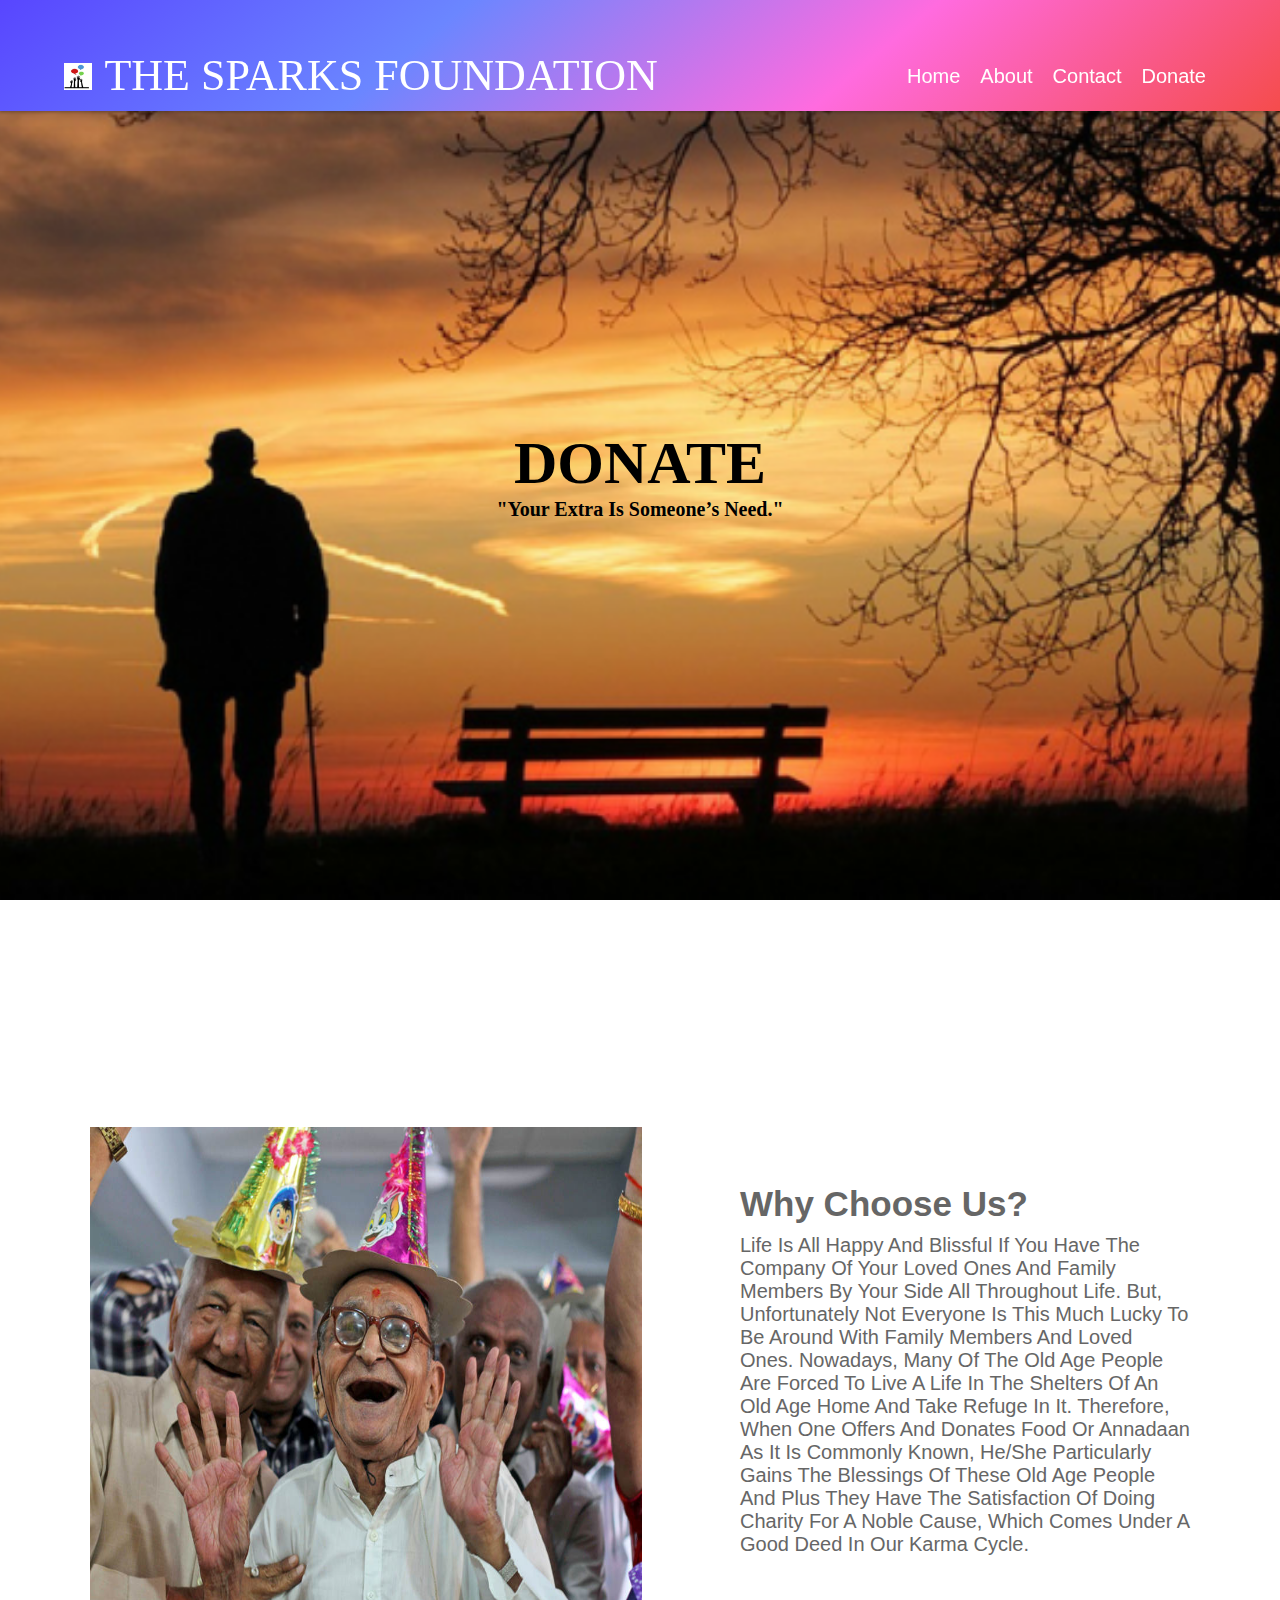
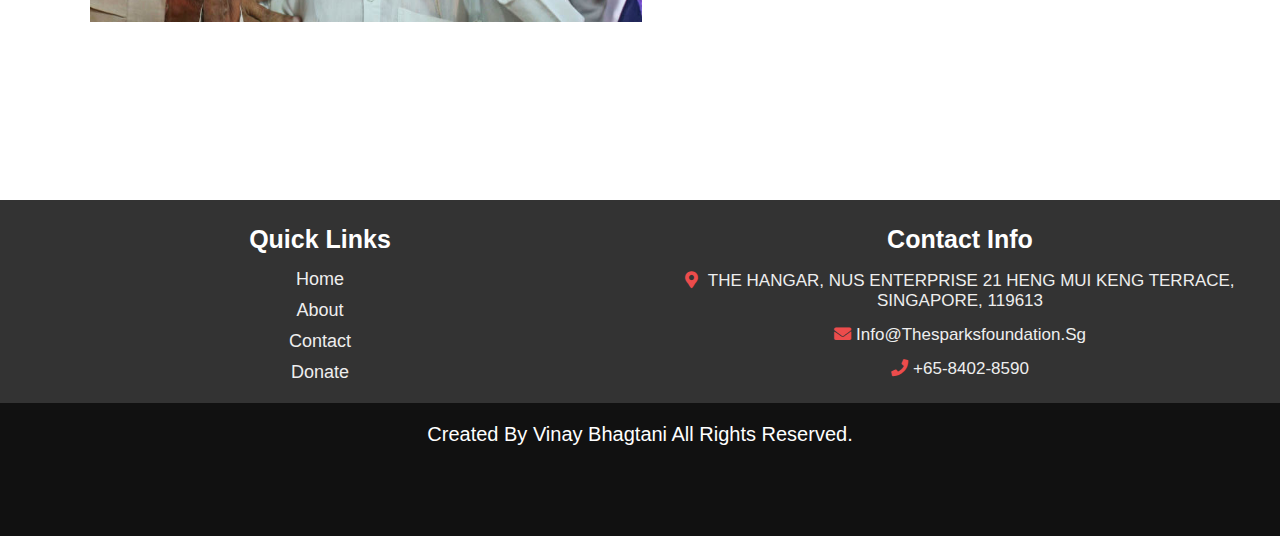
<file: index.html>
<!DOCTYPE html>
<html>
<head>
    <meta charset='utf-8'>
    <meta name='viewport' content='width=device-width, initial-scale=1'>
    <title>Donation</title>
    <link rel="stylesheet" href="https://cdnjs.cloudflare.com/ajax/libs/font-awesome/5.15.2/css/all.min.css">
    <link rel="stylesheet" href="style.css">
</head>

<body>

<header>
    <span>
    <img class="logo-img" src="logo.png" alt="sparks foundation logo">
    <a href="#" class="heading">THE SPARKS FOUNDATION</a>
    </span>
    <nav class="navbar">
        <ul>
            <li><a class="active" href="#home">home</a></li>
            <li><a href="#about">about</a></li>
            <li><a href="contact.html" target="_self">Contact</a></li>
            <li><a href="donate.html" target="_self">Donate</a></li>
        </ul>
    </nav>
</header>


<!-- home section starts  -->

<section class="home" id="home">  
    <h1>DONATE</h1>
    <h2>"Your extra is someone’s need."</h2>
    
</section>

<!-- home section ends -->

<!-- about section starts  -->

<section class="about" id="about">
   
    <div class="image">
        <img src="images/img1.jpg" alt="">
    </div>

    <div class="content">
        <h3>why choose us?</h3>
        <p>Life is all happy and blissful if you have the company of your loved ones and family members by your side all throughout life. But, unfortunately not everyone is this much lucky to be around with family members and loved ones. Nowadays, many of the old age people are forced to live a life in the shelters of an old age home and take refuge in it. Therefore, when one offers and donates food or annadaan as it is commonly known, he/she particularly gains the blessings of these old age people and plus they have the satisfaction of doing charity for a noble cause, which comes under a good deed in our karma cycle.</p>
        
    </div>
    
</section>

<!-- about section ends -->


    
    <!-- footer section starts  -->
    
    <div class="footer">
    
        <div class="box-container">
    
            <div class="box">
                <h3>quick links</h3>
                <a href="#">home</a>
                <a href="#">about</a>
                <a href="#">contact </a>
                <a href="#">Donate</a>
            </div>
    
            <div class="box">
                <h3>contact info</h3>
                <p> <i class="fas fa-map-marker-alt"></i> THE HANGAR, NUS ENTERPRISE
                    21 HENG MUI KENG TERRACE, SINGAPORE, 119613 </p>
                <p> <i class="fas fa-envelope"></i>info@thesparksfoundation.sg</p>
                <p> <i class="fas fa-phone"></i>+65-8402-8590</p>
            </div>
    
        </div>
    
        <h1 class="credit">created by Vinay Bhagtani all rights reserved. </h1>
    
    </div>
    
    <!-- footer section ends -->
    
 

    
</body>
</html>
</file>
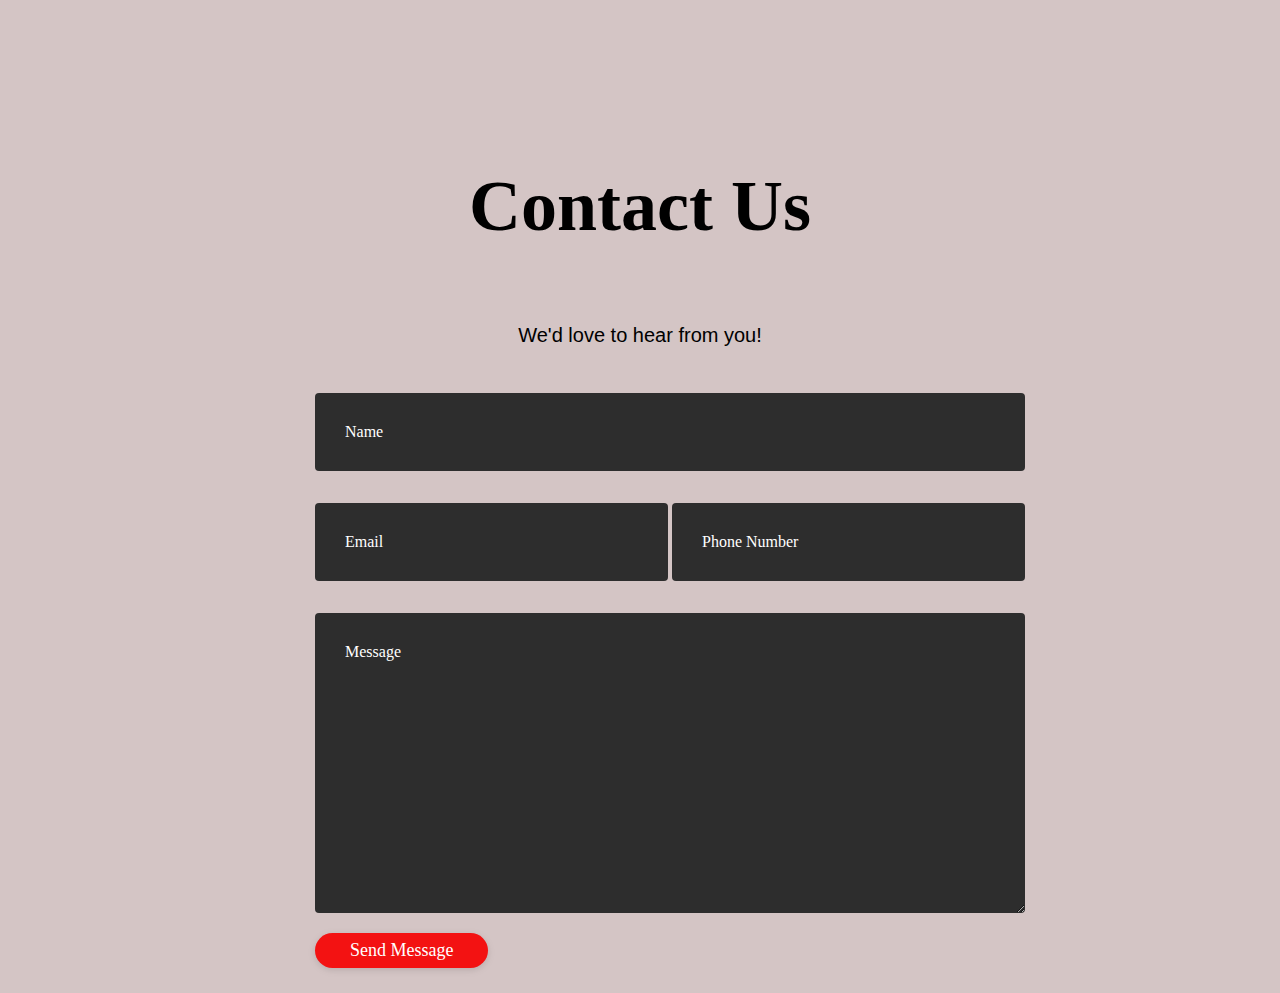
<file: contact.html>
<!DOCTYPE html>
<html>
    <title>
        Contact Us
    </title>
    <head>
        <meta name="viewport" content="width=device-width, initial-scale=1">
        <link rel="stylesheet" href="contact.css">
    </head>
    <body>
      <div class="container">
			<h3>Contact Us</h3>
	<div class="row">
			<h4 style="text-align:center">We'd love to hear from you!</h4>
	</div>
	<div class="row input-container">
			<div class="col-xs-12">
				<div class="styled-input wide">
					<input type="text" required />
					<label>Name</label>
				</div>
			</div>
			<div class="col-md-6 col-sm-12">
				<div class="styled-input">
					<input type="text" required />
					<label>Email</label>
				</div>
			</div>
			<div class="col-md-6 col-sm-12">
				<div class="styled-input" style="float:right;">
					<input type="text" required />
					<label>Phone Number</label>
				</div>
			</div>
			<div class="col-xs-12">
				<div class="styled-input wide">
					<textarea required></textarea>
					<label>Message</label>
				</div>
			</div>
			<div class="col-xs-12">
				<div class="btn-lrg submit-btn" onclick="send();">Send Message</div>
			</div>
	</div>
</div>
<script>
function send(){
  alert("Your response has submitted");
}
</script>
    </body>
</html>
</file>
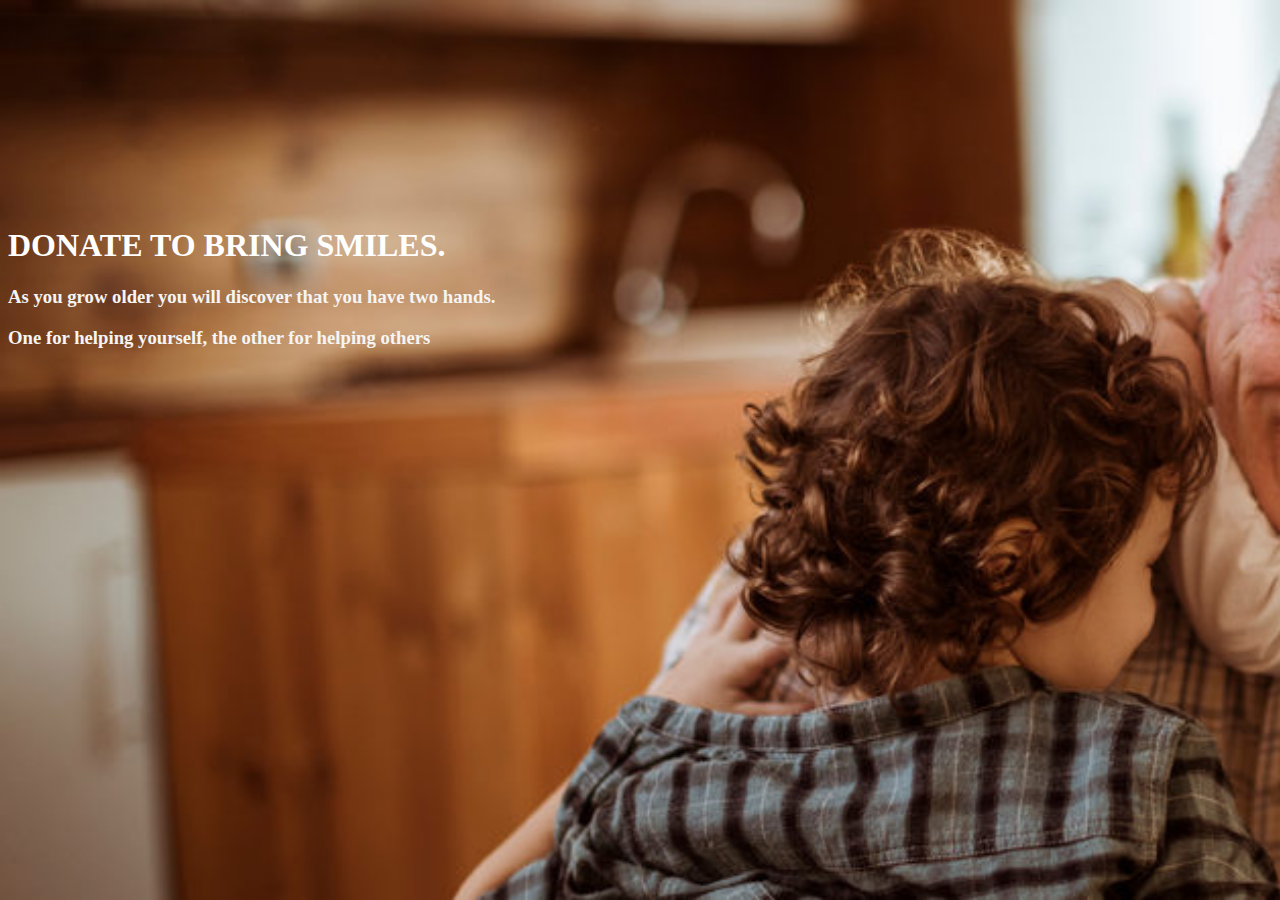
<file: donate.html>
<!DOCTYPE html>
<html>
    <title>DONATE NOW</title>
    <head>
        <meta name="viewport" content="width=device-width, initial-scale=1">
        <link rel="stylesheet" href="donate.css">
    </head>
    <body>
        <br><br><br><br><br><br><br><br><br><br><br>
        <div>
            <h1>Donate to bring smiles.</h1>
        </div>
        <div>
            <h3>As you grow older you will discover that you have two hands.</h3>
            <h3>One for helping yourself, the other for helping others</h3>
        </div>
        <div class="data">
            <form><script src="https://checkout.razorpay.com/v1/payment-button.js" data-payment_button_id="pl_HXbpMzDbKqRY4d" async> </script> </form>
        </div>
    </body>
</html>
</file>
<file: style.css>
:root{
    --gradient:linear-gradient(140deg, #5846ff,#6b86ff,#ff6bdf, #f54c4c);
}

*{
    font-family: 'Open Sans', sans-serif;
    margin:0; padding:0;
    box-sizing: border-box;
    border:none; outline: none;
    text-decoration: none;
    text-transform: capitalize;
    transition: all .2s linear;
}

.logo-img{
    height:80px;
    padding-top: 8%;
}

*::selection{
    background:#f39c12;
    color:#fff;
}

html{
    font-size: 62.5%;
    overflow-x: hidden;
}


section{
    min-height: 100vh;
    padding:1rem 7%;
    padding-top:6rem;
}


.heading{
    color:#444;
    padding:1rem;
    font-size: 4rem;
    text-align: center;
}

header{
    width: 100%;
    display: flex;
    align-items: center;
    justify-content: space-between;
    position: fixed;
    top:0; left: 0;
    z-index: 1000;
    padding:1rem 5%;
    background:var(--gradient);
    box-shadow: 0 .1rem .3rem rgba(0,0,0,.3);
}
@import url('https://fonts.googleapis.com/css2?family=Poppins:ital,wght@0,200;0,300;1,300&display=swap');

header .heading{
    color:#fff;
    font-size: 4.4rem;
    font-family:'Poppins' ;
    border-radius: 50%;
}

header .navbar ul{
    display: flex;
    align-items:center;
    justify-content: center;
    list-style: none;
    padding-top: 13%;
}

header .navbar ul li{
    margin:0 1rem;
}

header .navbar ul li a{
    font-size: 2rem;
    color:#fff;
}

header .navbar ul li a.active,
header .navbar ul li a:hover{
    color:white;
}

.home{
    display: flex;
    align-items: center;
    justify-content: center;
    flex-flow: column;
    background:url(./images/bg-cover.jpg) no-repeat;
    background-size: cover;
    background-position: center;
    background-attachment: fixed;
    position: relative;
    text-align: center;
}

.home h1{
    font-size: 6rem;
    color:black;
    font-family:'Times New Roman';

}

.home h2{
    font-size: 2rem;
    color:black;
    font-family:'Times New Roman';

}



@keyframes animate{

    0%{
        background-position-x: 0rem;
    }

    100%{
        background-position-x: 100rem;
    }

}

.about{
    display:-webkit-inline-flex;
    align-items:center;
    justify-content: center;
    flex-wrap: wrap;
}

.about .image{
    flex:1 1 60rem;
}

.about .image img{
    height:55vh;
    width:85%;
}

.about .content{
    flex:1 1 40rem;
}

.about .content h3{
    font-size: 3.5rem;
    color:#666;
}

.about .content p{
    font-size: 2rem;
    color:#666;
    padding:1rem 0;
}



.footer{
    background:#333;
}

.footer .box-container{
    display: flex;
    justify-content: center;
    flex-wrap: wrap;
}

.footer .box-container .box{
    margin:1.5rem;
    text-align: center;
    flex:1 1 25rem;
}

.footer .box-container .box h3{
    font-size: 2.5rem;
    color:#fff;
    padding:1rem 0;
}

.footer .box-container .box p{
    font-size: 1.7rem;
    color:#eee;
    padding:.7rem 0;
}

.footer .box-container .box p i{
    padding-right: .5rem;
    color:rgb(236, 76, 76);
}

.footer .box-container .box a{
    font-size: 1.8rem;
    display: block;
    padding:.5rem 0;
    color:#eee;
}

.footer .box-container .box a:hover{
    text-decoration: underline;
}

.footer .credit{
    padding:2rem 1rem;
    font-size: 2rem;
    color:#fff;
    background:#111;
    text-align: center;
    font-weight: normal;
    padding-bottom: 9rem;
}

.footer .credit a{
    color:rgb(236, 76, 76)
}


/* media queries  */

@media (max-width:768px){

    html{
        font-size: 55%;
    }

    header #menu{
        display: block;
    }

    header .navbar{
        position: fixed;
        top:-120%; left:0;
        width:100%;
        background:#444;
    }

    header .navbar ul{
        flex-flow: column;
        padding:2rem 0;
    }

    header .navbar ul li{
        margin:1.5rem 0;
        text-align: center;
        width:100%;
    }

    header .navbar ul li a{
        font-size: 2.5rem;
        display: block;
    }

    header .navbar ul li a.active,
    header .navbar ul li a:hover{
        color:#f39c12;
    }

    .fa-times{
        transform: rotate(180deg);
    }

    header .navbar.nav-toggle{
        top:6.4rem;
    }

    .home h1{
        font-size: 4rem;
    }

    .home p{
        width: auto;
        color:#fff;
    }

    
}

@media (max-width:500px){

    html{
        font-size: 50%;
    }

   
}
</file>
<file: contact.css>
body {
    background-color: #d4c5c5;
    padding-top: 85px;
}

h3 {
    font-family:'Times New Roman';
    font-weight: 600;
    font-size: 72px;
    color: Black;
    text-align: center;
}

h4 {
    font-family: 'Roboto', sans-serif, 'arial';
    font-weight: 400;
    font-size: 20px;
    color: black;
    line-height: 1.5;
}

/* ///// inputs /////*/

input:focus ~ label, textarea:focus ~ label, input:valid ~ label, textarea:valid ~ label {
    font-size: 0.75em;
    color: #999;
    top: -5px;
    -webkit-transition: all 0.225s ease;
    transition: all 0.225s ease;
}

.styled-input {
    float: left;
    width: 293px;
    margin: 1rem 0;
    position: relative;
    border-radius: 4px;
}

@media only screen and (max-width: 768px){
    .styled-input {
        width:100%;
    }
}

.styled-input label {
    color: white;
    padding: 1.3rem 30px 1rem 30px;
    position: absolute;
    top: 10px;
    left: 0;
    -webkit-transition: all 0.25s ease;
    transition: all 0.25s ease;
    pointer-events: none;
}

.styled-input.wide {
    width: 650px;
    max-width: 100%;
}

input,
textarea {
    padding: 30px;
    border: 0;
    width: 100%;
    font-size: 1rem;
    background-color: #2d2d2d;
    color: white;
    border-radius: 4px;
}

input:focus,
textarea:focus { outline: 0; }

input:focus ~ span,
textarea:focus ~ span {
    width: 100%;
    -webkit-transition: all 0.075s ease;
    transition: all 0.075s ease;
}

textarea {
    width: 100%;
    min-height: 15em;
}

.input-container {
    width: 650px;
    max-width: 100%;
    margin: 20px auto 25px auto;
}

.submit-btn {
    padding: 7px 35px;
    border-radius: 60px;
    display: inline-block;
    background-color: #f31212;
    color: white;
    font-size: 18px;
    cursor: pointer;
    box-shadow: 0 2px 5px 0 rgba(0,0,0,0.06),
              0 2px 10px 0 rgba(0,0,0,0.07);
    -webkit-transition: all 300ms ease;
    transition: all 300ms ease;
}

.submit-btn:hover {
    transform: translateY(1px);
    box-shadow: 0 1px 1px 0 rgba(0,0,0,0.10),
              0 1px 1px 0 rgba(0,0,0,0.09);
}

@media (max-width: 768px) {
    .submit-btn {
        width:100%;
        float: none;
        text-align:center;
    }
}

input[type=checkbox] + label {
  color: #ccc;
  font-style: italic;
}

input[type=checkbox]:checked + label {
  color: #f00;
  font-style: normal;
}
</file>
<file: donate.css>
html{
    overflow: hidden;
  }
  body{
      background-image:url(./images/img2.jpg);
      background-attachment:fixed;
      background-size:cover;
  }
  h1{
      text-align:left;
      text-transform:uppercase;
      color:white;
      font-family:'Times New Roman';
      font-style:normal;
      font-weight:"bolder";
  }
  h3{
      text-indent:0px;
      color: whitesmoke;
      text-align:left;
      font-style:bold;
      font-weight:bolder;
      font-style:normal;
  }
  .data form{
      position:relative;
      top:20px;
      left:5%;
  }
</file>
